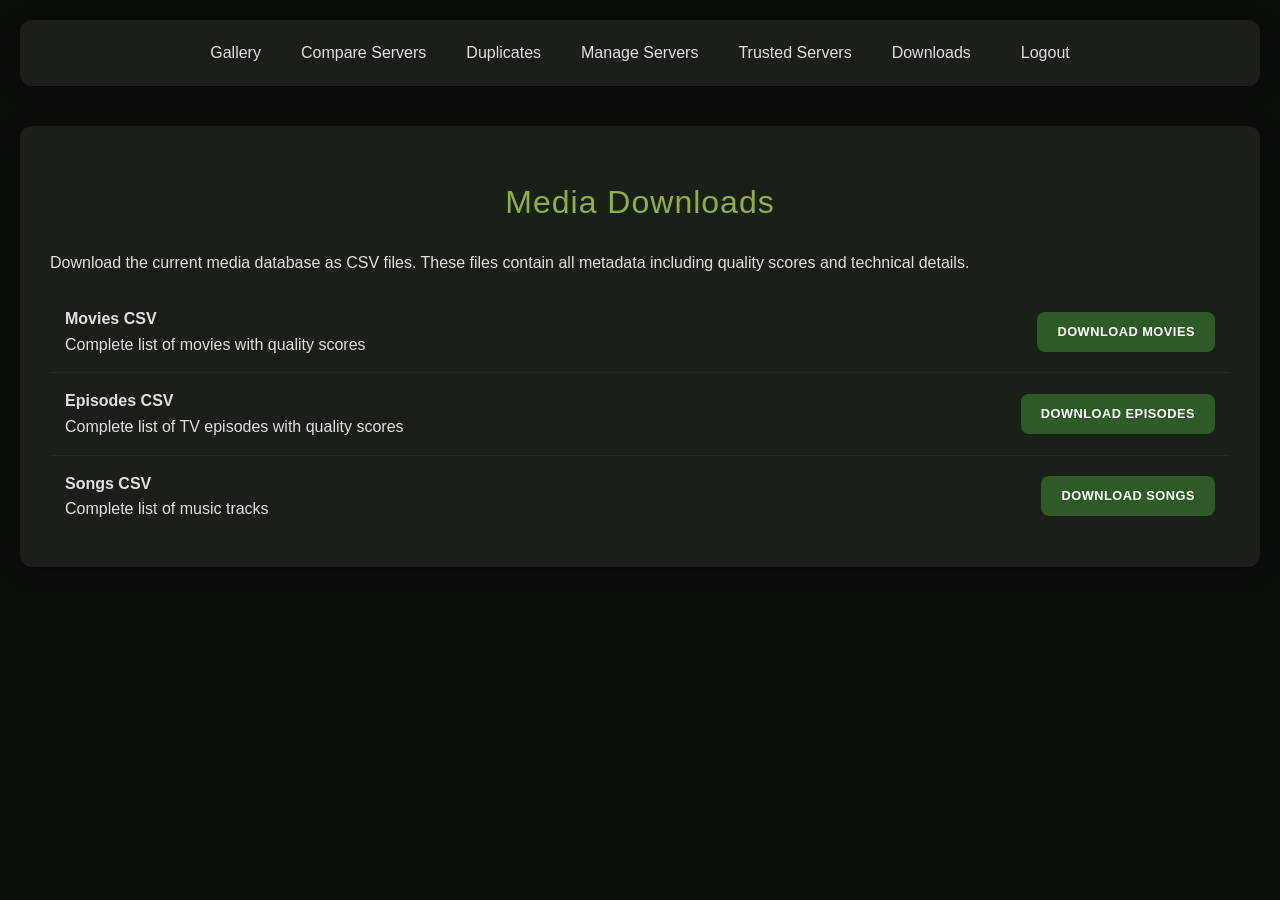
<file: static/html/downloads.html>
<!DOCTYPE html>
<html lang="en">
<head>
    <meta charset="UTF-8">
    <meta name="viewport" content="width=device-width, initial-scale=1.0">
    <title>Downloads - Plex Comparison</title>
    <link rel="stylesheet" href="/static/css/styles.css?v=1.0.2">
</head>
<body>
    <nav id="main-nav"></nav>
    
    <div class="content-block">
        <h1 style="text-align: center;">Media Downloads</h1>
        
        <p>Download the current media database as CSV files. These files contain all metadata including quality scores and technical details.</p>
            
            <div class="server-list">
                <div class="server-item">
                    <div class="server-info">
                        <strong>Movies CSV</strong>
                        <div class="server-url">Complete list of movies with quality scores</div>
                    </div>
                    <div class="server-actions">
                        <a href="/api/downloads/movies" class="btn btn-primary">Download Movies</a>
                    </div>
                </div>

                <div class="server-item">
                    <div class="server-info">
                        <strong>Episodes CSV</strong>
                        <div class="server-url">Complete list of TV episodes with quality scores</div>
                    </div>
                    <div class="server-actions">
                        <a href="/api/downloads/episodes" class="btn btn-primary">Download Episodes</a>
                    </div>
                </div>

                <div class="server-item">
                    <div class="server-info">
                        <strong>Songs CSV</strong>
                        <div class="server-url">Complete list of music tracks</div>
                    </div>
                    <div class="server-actions">
                        <a href="/api/downloads/songs" class="btn btn-primary">Download Songs</a>
                    </div>
                </div>
            </div>
    </div>

    <script type="module" src="/static/js/navbar.js"></script>
</body>
</html>
</file>
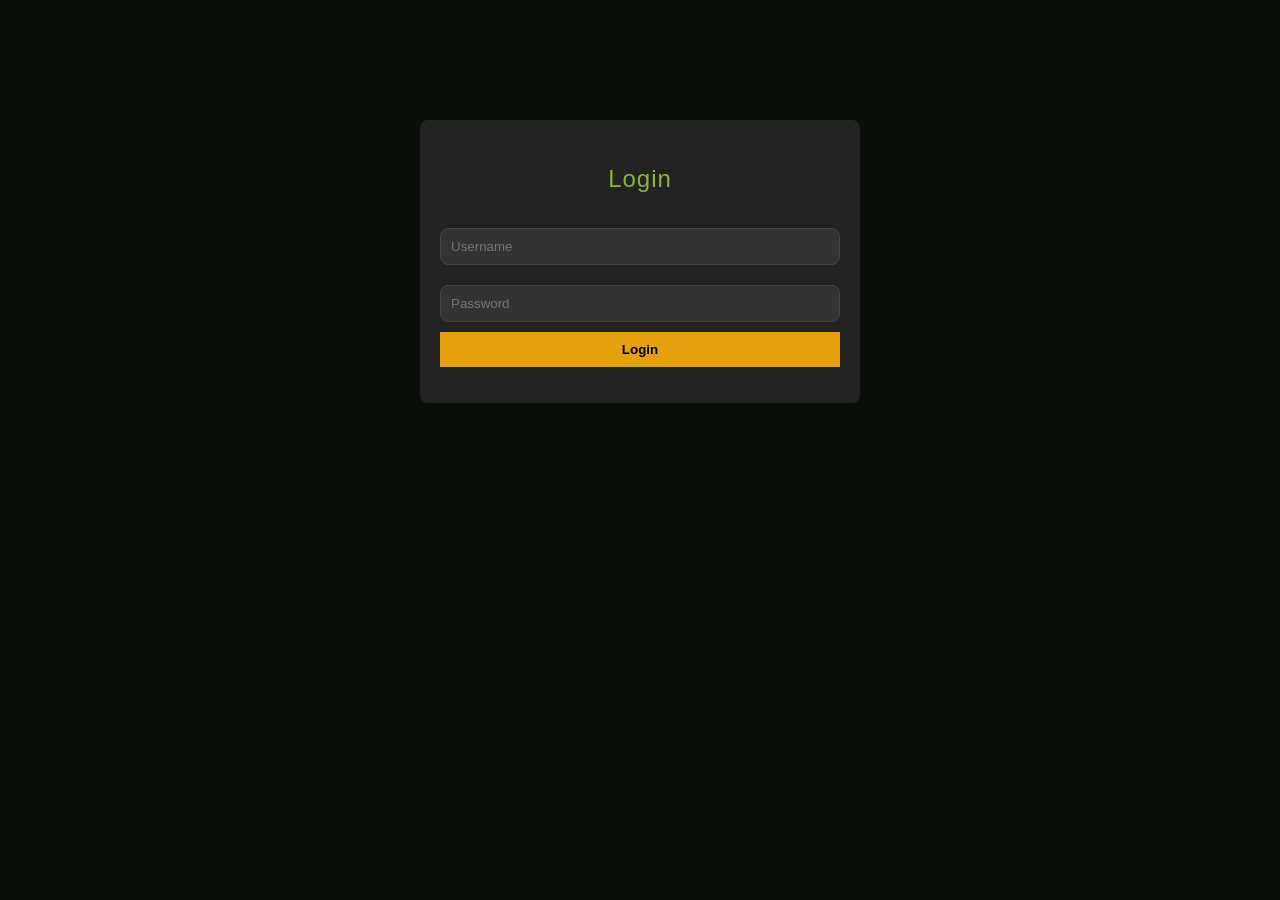
<file: static/html/login.html>
<!DOCTYPE html>
<html lang="en">
<head>
    <meta charset="UTF-8">
    <meta name="viewport" content="width=device-width, initial-scale=1.0">
    <title>Login - Plex Comparison</title>
    <link rel="stylesheet" href="/static/css/styles.css">
    <style>
        .login-container {
            max-width: 400px;
            margin: 100px auto;
            padding: 20px;
            background: #222;
            border-radius: 8px;
            color: white;
        }
        .login-container input {
            width: 100%;
            padding: 10px;
            margin: 10px 0;
            background: #333;
            border: 1px solid #444;
            color: white;
            box-sizing: border-box;
        }
        .login-container button {
            width: 100%;
            padding: 10px;
            background: #e5a00d;
            border: none;
            color: black;
            font-weight: bold;
            cursor: pointer;
        }
    </style>
</head>
<body>
    <div class="login-container">
        <h2>Login</h2>
        <input type="text" id="username" placeholder="Username" onkeydown="if(event.key==='Enter') login()">
        <input type="password" id="password" placeholder="Password" onkeydown="if(event.key==='Enter') login()">
        <button onclick="login()">Login</button>
        <p id="message"></p>
    </div>
    <script>
        async function login() {
            const username = document.getElementById('username').value;
            const password = document.getElementById('password').value;
            const resp = await fetch('/login', {
                method: 'POST',
                headers: { 'Content-Type': 'application/json' },
                body: JSON.stringify({ username, password })
            });
            const data = await resp.json();
            if (resp.ok) {
                window.location.href = '/';
            } else {
                document.getElementById('message').innerText = data.error;
            }
        }
    </script>
</body>
</html>
</file>
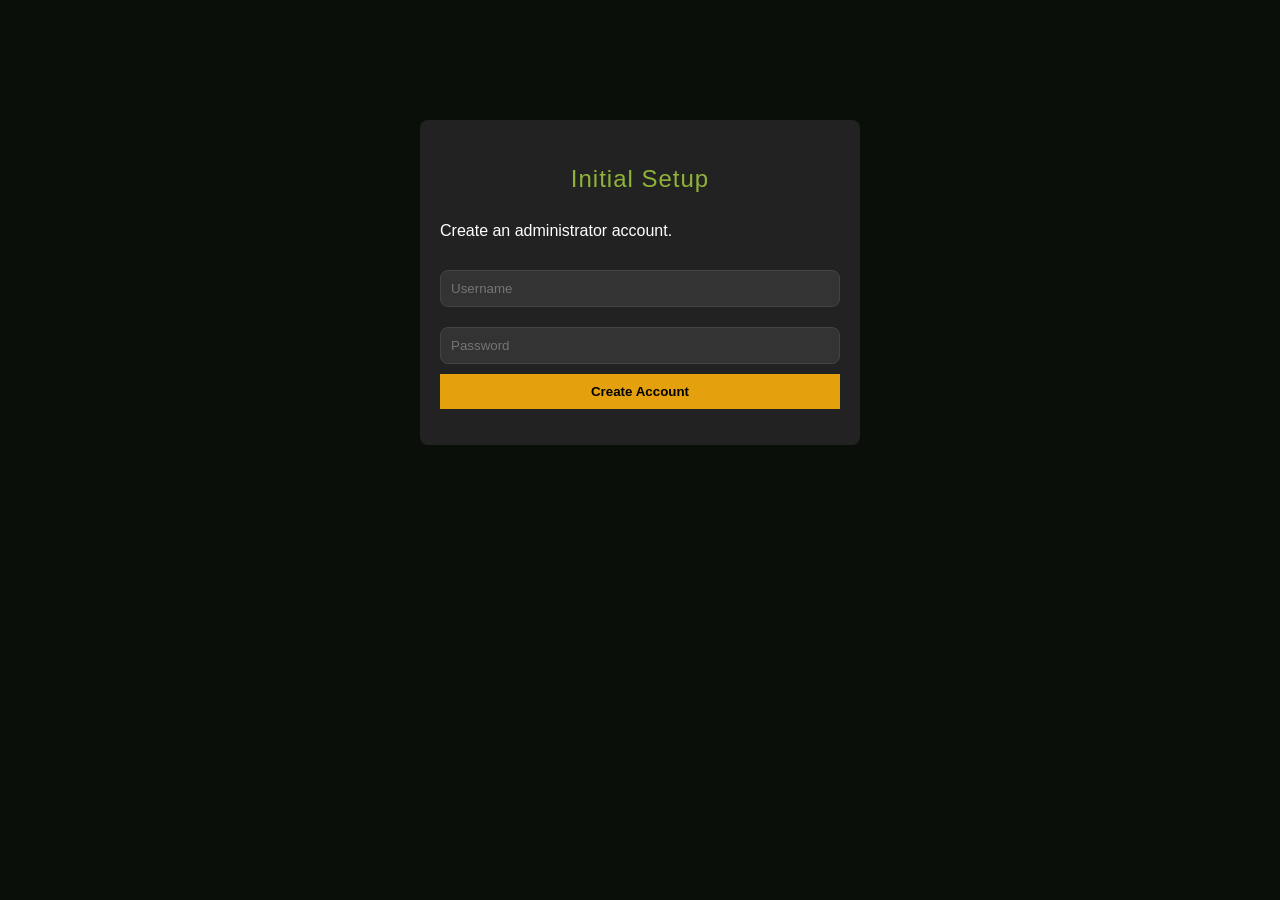
<file: static/html/setup.html>
<!DOCTYPE html>
<html lang="en">
<head>
    <meta charset="UTF-8">
    <meta name="viewport" content="width=device-width, initial-scale=1.0">
    <title>Setup - Plex Comparison</title>
    <link rel="stylesheet" href="/static/css/styles.css">
    <style>
        .setup-container {
            max-width: 400px;
            margin: 100px auto;
            padding: 20px;
            background: #222;
            border-radius: 8px;
            color: white;
        }
        .setup-container input {
            width: 100%;
            padding: 10px;
            margin: 10px 0;
            background: #333;
            border: 1px solid #444;
            color: white;
            box-sizing: border-box;
        }
        .setup-container button {
            width: 100%;
            padding: 10px;
            background: #e5a00d;
            border: none;
            color: black;
            font-weight: bold;
            cursor: pointer;
        }
    </style>
</head>
<body>
    <div class="setup-container">
        <h2>Initial Setup</h2>
        <p>Create an administrator account.</p>
        <input type="text" id="username" placeholder="Username">
        <input type="password" id="password" placeholder="Password">
        <button onclick="setup()">Create Account</button>
        <p id="message"></p>
    </div>
    <script>
        async function setup() {
            const username = document.getElementById('username').value;
            const password = document.getElementById('password').value;
            const resp = await fetch('/setup', {
                method: 'POST',
                headers: { 'Content-Type': 'application/json' },
                body: JSON.stringify({ username, password })
            });
            const data = await resp.json();
            if (resp.ok) {
                alert('Setup complete. Please login.');
                window.location.href = '/login';
            } else {
                document.getElementById('message').innerText = data.error;
            }
        }
    </script>
</body>
</html>
</file>
<file: static/css/styles.css>
:root {
    --primary-color: #2d5a27; /* Forest Green */
    --primary-light: #4a7c44;
    --primary-dark: #1e3d1a;
    --accent-color: #8fb339;
    --bg-color: #0b0f0a;
    --card-bg: #1a1f18;
    --text-color: #e0e0e0;
    --text-muted: #a0a0a0;
    --border-radius: 12px;
    --transition: all 0.3s ease;
    --shadow: 0 4px 20px rgba(0, 0, 0, 0.4);
}

body {
    font-family: 'Segoe UI', Roboto, Helvetica, Arial, sans-serif;
    background-color: var(--bg-color);
    color: var(--text-color);
    margin: 0;
    padding: 20px;
    line-height: 1.6;
}

h1, h2, h3 {
    text-align: center;
    color: var(--accent-color);
    font-weight: 300;
    letter-spacing: 1px;
}

nav {
    display: flex;
    justify-content: center;
    gap: 20px;
    margin-bottom: 40px;
    padding: 15px;
    background: var(--card-bg);
    border-radius: var(--border-radius);
    box-shadow: var(--shadow);
}

nav a {
    color: var(--text-color);
    text-decoration: none;
    font-weight: 500;
    transition: var(--transition);
    padding: 5px 10px;
    border-radius: 6px;
}

nav a:hover, nav a.active {
    color: var(--accent-color);
    background: rgba(143, 179, 57, 0.1);
}

.gallery {
    display: grid;
    grid-template-columns: repeat(auto-fill, minmax(220px, 1fr));
    gap: 25px;
    padding: 20px 0;
}

.gallery-toolbar {
    display: flex;
    align-items: center;
    justify-content: center;
    gap: 10px;
    margin: 0 auto 20px;
}

.gallery-toolbar label {
    color: var(--text-muted);
    font-weight: 500;
}

.gallery-toolbar select {
    min-width: 220px;
    background: var(--card-bg);
    color: var(--text-color);
    border: 1px solid var(--primary-light);
    border-radius: 6px;
    padding: 8px 10px;
}

.gallery-container {
    flex-grow: 1;
    display: flex;
    flex-direction: column;
}

.gallery-info {
    margin-bottom: 10px;
    font-size: 1.1rem;
    color: var(--text-muted);
    font-weight: 300;
}

#item-count {
    color: var(--accent-color);
    font-weight: bold;
}

/* Sidebar and Layout */
.main-container {
    display: flex;
    gap: 20px;
    align-items: flex-start;
    padding-right: 0;
}

.filter-sidebar {
    width: 480px;
    flex-shrink: 0;
    background: var(--card-bg);
    border-radius: var(--border-radius) 0 0 var(--border-radius);
    box-shadow: var(--shadow);
    border: 1px solid rgba(255, 255, 255, 0.05);
    position: fixed;
    right: 0;
    top: 0;
    height: 100vh;
    z-index: 1000;
    transition: transform 0.3s ease;
    will-change: transform;
}

.filter-sidebar.collapsed {
    transform: translateX(100%);
}

.filter-toggle {
    position: absolute;
    left: -40px;
    top: 20px;
    width: 40px;
    height: 40px;
    background: var(--card-bg);
    border: 1px solid rgba(255, 255, 255, 0.05);
    border-right: none;
    border-radius: var(--border-radius) 0 0 var(--border-radius);
    color: var(--accent-color);
    display: flex;
    align-items: center;
    justify-content: center;
    cursor: pointer;
    box-shadow: -4px 4px 10px rgba(0, 0, 0, 0.2);
    z-index: 10;
}

.resize-handle {
    position: absolute;
    left: 0;
    top: 0;
    width: 4px;
    height: 100%;
    cursor: ew-resize;
    background: transparent;
    transition: background 0.2s;
}

.resize-handle:hover, .resize-handle.resizing {
    background: var(--primary-color);
}

.filter-sidebar.collapsed .filter-toggle {
    left: -40px;
    border: 1px solid rgba(255, 255, 255, 0.05);
    border-radius: var(--border-radius) 0 0 var(--border-radius);
}

.filter-sidebar.collapsed .filter-panel {
    visibility: hidden;
    opacity: 0;
    pointer-events: none;
    transition: opacity 0.2s ease;
}

/* Filter Panel Styling */
.filter-panel {
    display: flex;
    flex-direction: column;
    gap: 15px;
    height: 100%;
    overflow-y: auto;
    padding: 20px;
    width: 100%;
    box-sizing: border-box;
}

.filter-header h3 {
    margin-top: 0;
    text-align: left;
}

.filter-group-ui {
    border-left: 2px solid var(--primary-color);
    padding-left: 10px;
    margin-bottom: 10px;
    background: rgba(255, 255, 255, 0.02);
    border-radius: 0 4px 4px 0;
}

.root-group {
    border-left: none;
    padding-left: 0;
    background: none;
}

.group-controls {
    display: flex;
    gap: 5px;
    margin-bottom: 10px;
    align-items: center;
}

.group-controls select {
    background: var(--primary-dark);
    color: white;
    border: 1px solid var(--primary-light);
    border-radius: 4px;
    padding: 2px 5px;
}

.group-controls button {
    background: var(--primary-light);
    color: white;
    border: none;
    border-radius: 4px;
    padding: 2px 8px;
    cursor: pointer;
    font-size: 0.85em;
}

.filter-row {
    display: flex;
    gap: 5px;
    margin-bottom: 8px;
    align-items: center;
}

.filter-row select, .filter-row input {
    background: #2a2f28;
    color: var(--text-color);
    border: 1px solid #444;
    border-radius: 4px;
    padding: 4px;
    font-size: 0.85em;
    min-width: 0;
}

.filter-row select {
    flex: 1;
}

.filter-row input {
    flex: 2;
}

.remove-btn {
    background: #662222 !important;
    color: white;
    border: none;
    border-radius: 4px;
    width: 24px;
    height: 24px;
    cursor: pointer;
    display: flex;
    align-items: center;
    justify-content: center;
}

.filter-divider {
    border: 0;
    border-top: 1px solid rgba(255, 255, 255, 0.1);
    margin: 10px 0;
}

.sort-section {
    margin-bottom: 20px;
}

.sort-section h3 {
    margin-top: 0;
    text-align: left;
    font-size: 1.1em;
    color: var(--accent-color);
}

.sort-row {
    display: flex;
    gap: 10px;
}

.sort-row select {
    flex: 1;
    background: #2a2f28;
    color: white;
    border: 1px solid rgba(255, 255, 255, 0.1);
    border-radius: 4px;
    padding: 5px;
}

.apply-filters-btn, .reset-filters-btn {
    padding: 10px;
    border: none;
    border-radius: 6px;
    cursor: pointer;
    font-weight: bold;
    transition: var(--transition);
}

.apply-filters-btn {
    background: var(--accent-color);
    color: var(--bg-color);
}

.apply-filters-btn:disabled {
    background: #444;
    color: #888;
    cursor: not-allowed;
    opacity: 0.7;
}

.reset-filters-btn {
    background: transparent;
    border: 1px solid #444;
    color: var(--text-muted);
}

.apply-filters-btn:hover:not(:disabled) {
    filter: brightness(1.1);
}

.reset-filters-btn:hover {
    background: rgba(255, 255, 255, 0.05);
    color: var(--text-color);
}

/* Saved Filters Section */
.saved-filters-section {
    margin-top: 20px;
    flex: 1;
    display: flex;
    flex-direction: column;
    min-height: 0;
}

.save-row {
    display: flex;
    gap: 10px;
    margin-bottom: 15px;
}

.save-row input {
    flex: 1;
    background: #2a2f28;
    color: white;
    border: 1px solid rgba(255, 255, 255, 0.1);
    border-radius: 4px;
    padding: 8px;
}

.update-row {
    margin-bottom: 15px;
}

.update-filters-btn {
    width: 100%;
    padding: 10px;
    background: #4a5568;
    color: white;
    border: none;
    border-radius: 4px;
    cursor: pointer;
    font-weight: 600;
    transition: var(--transition);
}

.update-filters-btn:hover:not(:disabled) {
    background: #2d3748;
}

.update-filters-btn:disabled {
    background: #2d3748;
    color: #718096;
    cursor: not-allowed;
    opacity: 0.6;
}

#save-filter-btn {
    padding: 8px 12px;
    background: var(--primary-color);
    color: white;
    border: none;
    border-radius: 4px;
    cursor: pointer;
    font-size: 0.9em;
}

#save-filter-btn:disabled {
    background: #444;
    color: #888;
    cursor: not-allowed;
}

.saved-filters-list {
    display: flex;
    flex-direction: column;
    gap: 8px;
    flex: 1;
    overflow-y: auto;
    padding-right: 5px;
}

.saved-filter-item {
    display: flex;
    justify-content: space-between;
    align-items: center;
    background: rgba(255, 255, 255, 0.05);
    padding: 8px 12px;
    border-radius: 4px;
    transition: var(--transition);
    border: 1px solid transparent;
}

.saved-filter-item.active {
    background: rgba(143, 179, 57, 0.15);
    border-color: var(--accent-color);
}

.saved-filter-item:hover {
    background: rgba(255, 255, 255, 0.1);
}

.saved-filter-item .item-left {
    display: flex;
    align-items: center;
    gap: 8px;
    flex: 1;
    overflow: hidden;
}

.saved-filter-item .active-mark {
    color: var(--accent-color);
    font-weight: bold;
    min-width: 15px;
}

.saved-filter-item .filter-name {
    cursor: pointer;
    white-space: nowrap;
    overflow: hidden;
    text-overflow: ellipsis;
}

.saved-filter-item .item-actions {
    display: flex;
    gap: 5px;
}

.saved-filter-item .delete-btn, .saved-filter-item .rename-btn {
    background: transparent;
    border: none;
    cursor: pointer;
    font-size: 1.1em;
    padding: 0 5px;
    opacity: 0.5;
    transition: var(--transition);
    display: flex;
    align-items: center;
    justify-content: center;
}

.saved-filter-item .rename-btn {
    color: var(--text-muted);
}

.saved-filter-item .delete-btn {
    color: #ff4d4d;
}

.saved-filter-item:hover .delete-btn, .saved-filter-item:hover .rename-btn {
    opacity: 1;
}

.saved-filter-item .rename-btn:hover {
    color: var(--accent-color);
}

.movie {
    background-color: var(--card-bg);
    border-radius: var(--border-radius);
    overflow: hidden;
    text-align: left;
    transition: var(--transition);
    display: flex;
    flex-direction: column;
    box-shadow: var(--shadow);
    border: 1px solid rgba(255, 255, 255, 0.05);
}

.movie:hover {
    transform: translateY(-8px);
    box-shadow: 0 12px 30px rgba(0, 0, 0, 0.6);
    border-color: var(--primary-light);
}

.movie img {
    width: 100%;
    height: 320px;
    object-fit: cover;
}

.poster-container {
    position: relative;
    width: 100%;
    height: 320px;
    border-bottom: 1px solid rgba(255, 255, 255, 0.05);
}

.play-btn {
    position: absolute;
    top: 50%;
    left: 50%;
    transform: translate(-50%, -50%);
    background: rgba(45, 90, 39, 0.8);
    color: white;
    border: none;
    border-radius: 50%;
    width: 60px;
    height: 60px;
    font-size: 24px;
    cursor: pointer;
    display: flex;
    align-items: center;
    justify-content: center;
    opacity: 0;
    transition: var(--transition);
    backdrop-filter: blur(4px);
    box-shadow: 0 4px 15px rgba(0,0,0,0.5);
    padding-left: 5px; /* Visual centering of triangle */
}

.movie:hover .play-btn {
    opacity: 1;
}

.play-btn:hover {
    background: var(--primary-light);
    transform: translate(-50%, -50%) scale(1.1);
}

/* Modal Styles */
.modal {
    display: none;
    position: fixed;
    z-index: 1000;
    left: 0;
    top: 0;
    width: 100%;
    height: 100%;
    background-color: rgba(0,0,0,0.9);
    align-items: center;
    justify-content: center;
    backdrop-filter: blur(8px);
}

.modal-content {
    background-color: var(--card-bg);
    width: 95%;
    max-width: 1600px;
    border-radius: var(--border-radius);
    overflow: hidden;
    box-shadow: var(--shadow);
    border: 1px solid var(--primary-light);
}

.modal-header {
    padding: 15px 20px;
    background: var(--primary-dark);
    display: flex;
    justify-content: space-between;
    align-items: center;
}

.modal-header h3 {
    margin: 0;
    text-align: left;
    font-size: 1.2rem;
}

.close-modal {
    color: var(--text-muted);
    font-size: 28px;
    font-weight: bold;
    cursor: pointer;
    transition: var(--transition);
}

.close-modal:hover {
    color: white;
}

.video-container {
    width: 100%;
    aspect-ratio: 16 / 9;
    background: black;
}

.video-container video {
    width: 100%;
    height: 100%;
}

.movie-info {
    padding: 18px;
    flex-grow: 1;
}

.movie-title {
    font-size: 1.1rem;
    font-weight: 600;
    margin: 0 0 12px 0;
    color: var(--text-color);
    line-height: 1.3;
}

.metadata-grid {
    display: grid;
    grid-template-columns: 1fr 1fr;
    gap: 6px 12px;
    font-size: 0.75rem;
    color: var(--text-muted);
}

.metadata-label {
    font-weight: 600;
    color: var(--primary-light);
    text-transform: uppercase;
    letter-spacing: 0.5px;
}

/* Forms and Buttons */
.btn {
    display: inline-block;
    padding: 10px 20px;
    border-radius: 8px;
    border: none;
    cursor: pointer;
    font-weight: 600;
    transition: var(--transition);
    text-transform: uppercase;
    font-size: 0.8rem;
    letter-spacing: 0.5px;
    text-decoration: none;
    text-align: center;
}

.btn-primary {
    background-color: var(--primary-color);
    color: white;
}

.btn-primary:hover {
    background-color: var(--primary-light);
}

.btn-danger {
    background-color: #8b2626;
    color: white;
}

.btn-danger:hover {
    background-color: #b33a3a;
}

/* Loading Spinner */
.spinner-container {
    display: flex;
    flex-direction: column;
    align-items: center;
    justify-content: center;
    grid-column: 1 / -1;
    padding: 40px;
    gap: 20px;
}

.spinner {
    width: 50px;
    height: 50px;
    border: 5px solid rgba(143, 179, 57, 0.1);
    border-top: 5px solid var(--accent-color);
    border-radius: 50%;
    animation: spin 1s linear infinite;
}

@keyframes spin {
    0% { transform: rotate(0deg); }
    100% { transform: rotate(360deg); }
}

.loading-text {
    color: var(--text-muted);
    font-size: 1.1rem;
    font-weight: 300;
}

input, select {
    padding: 10px 15px;
    border-radius: 8px;
    border: 1px solid #333;
    background: #121610;
    color: white;
    transition: var(--transition);
}

input:focus, select:focus {
    outline: none;
    border-color: var(--primary-light);
    box-shadow: 0 0 0 2px rgba(74, 124, 68, 0.2);
}

/* Page Specific Blocks */
.content-block {
    background-color: var(--card-bg);
    padding: 30px;
    border-radius: var(--border-radius);
    box-shadow: var(--shadow);
    margin-bottom: 30px;
}

.server-list {
    list-style: none;
    padding: 0;
}

.server-item {
    display: flex;
    justify-content: space-between;
    align-items: center;
    padding: 15px;
    border-bottom: 1px solid rgba(255, 255, 255, 0.05);
}

.server-item:last-child {
    border-bottom: none;
}

.comparison-header {
    display: flex;
    flex-direction: column;
    align-items: center;
    gap: 20px;
    margin-bottom: 30px;
}

.control-group {
    display: flex;
    align-items: center;
    gap: 15px;
    flex-wrap: wrap;
    justify-content: center;
}
</file>
